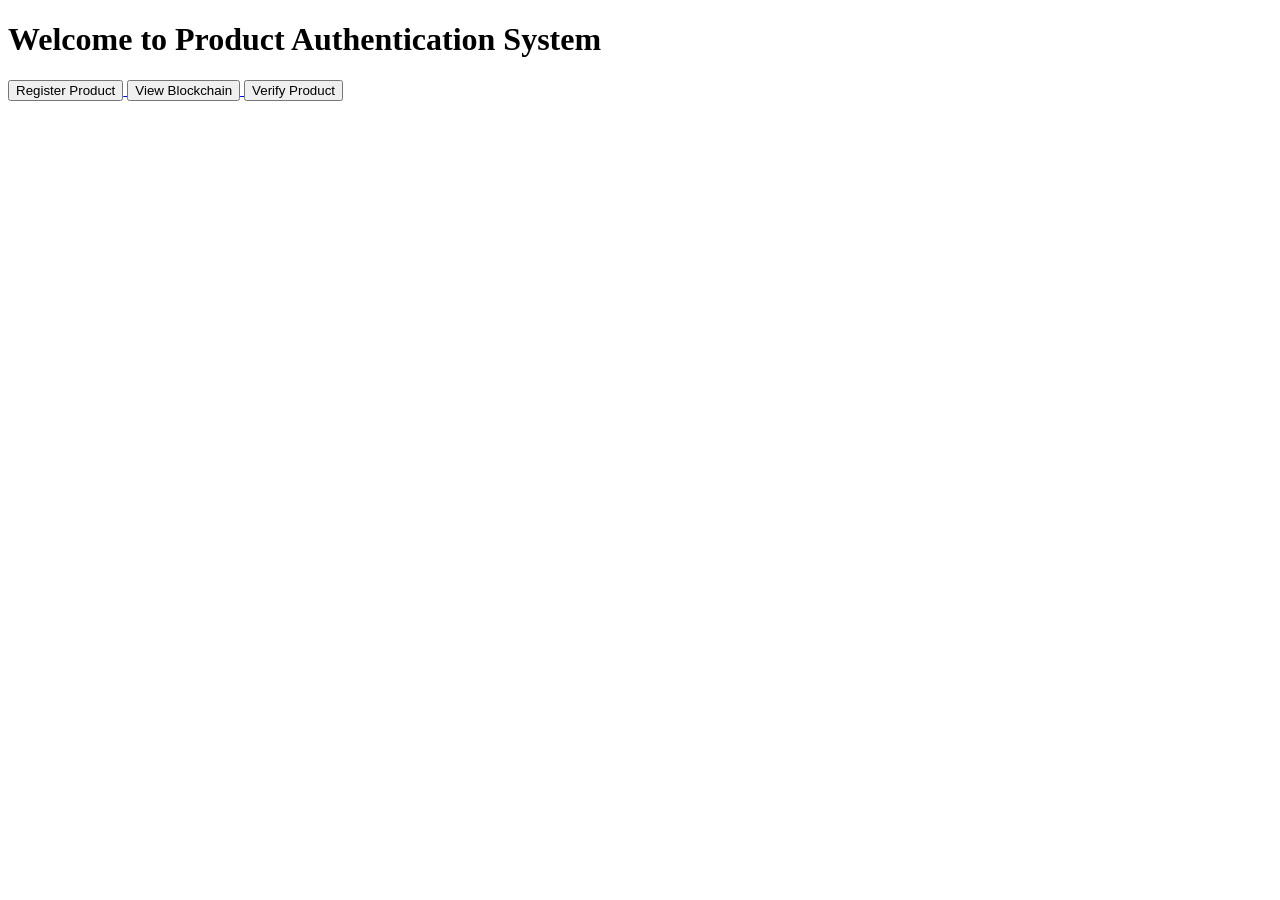
<file: templates/index.html>
<!DOCTYPE html>
<html>
<head>
    <title>Blockchain Product Verification</title>
</head>
<body>

    <h1>Welcome to Product Authentication System</h1>

    <a href="/register">
    <button>Register Product</button>
</a>

<a href="/blockchain">
    <button>View Blockchain</button>
</a>

<a href="/verify">
    <button>Verify Product</button>
</a>
</body>
</html>
</file>
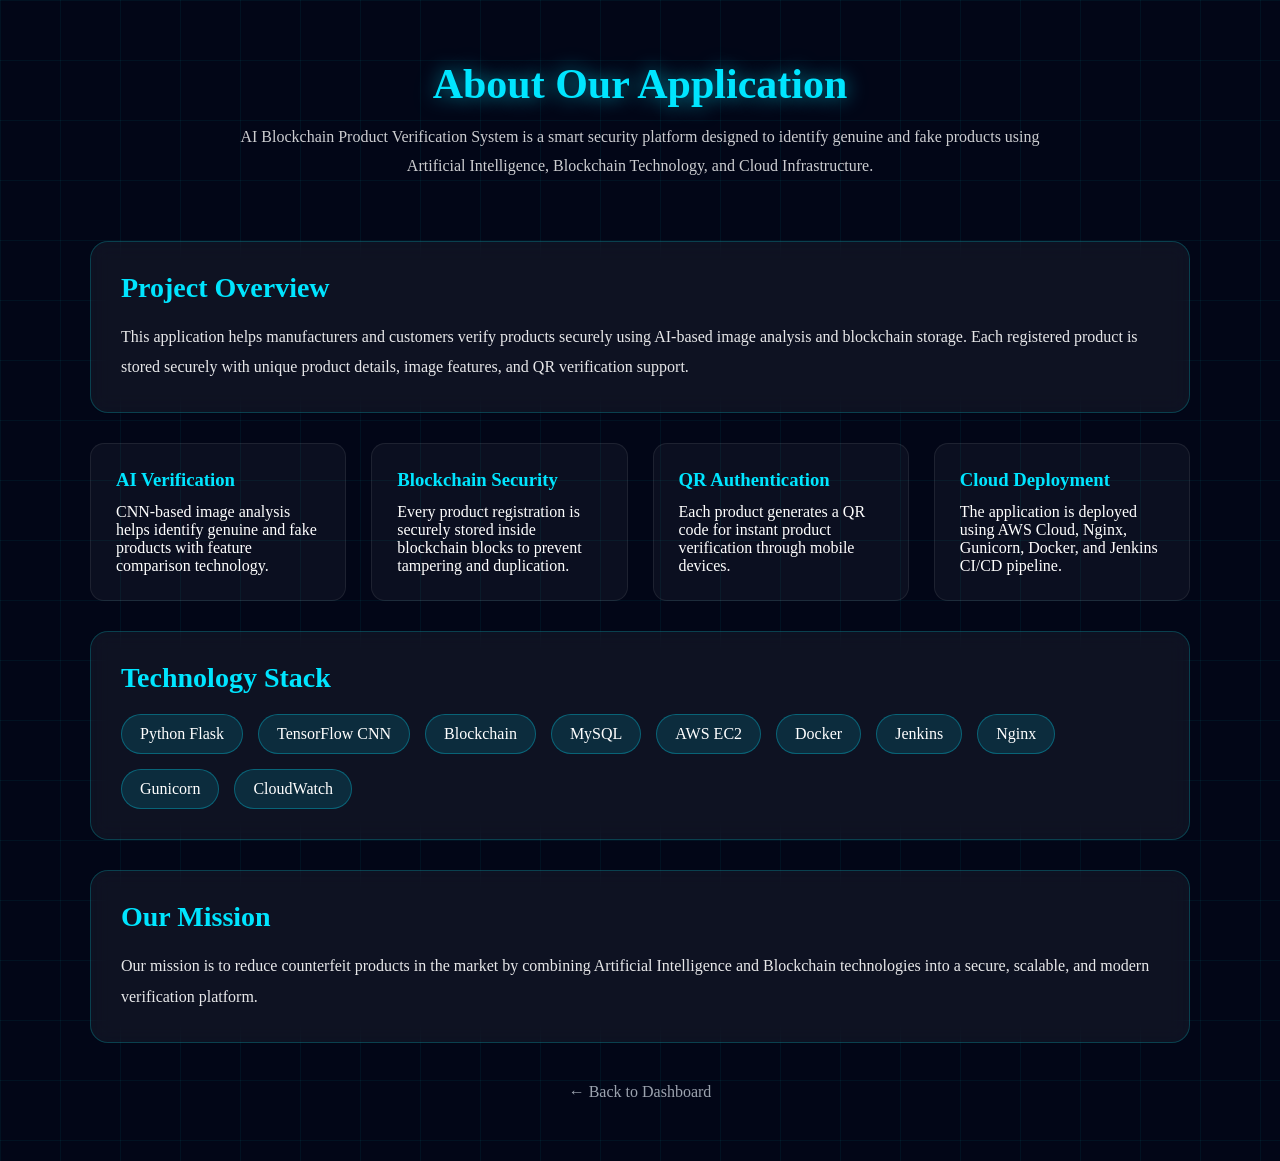
<file: templates/about.html>
<!DOCTYPE html>
<html>

<head>

<title>About | AI Blockchain Product Verification</title>

<meta name="viewport" content="width=device-width, initial-scale=1.0">

<style>

*{
margin:0;
padding:0;
box-sizing:border-box;
font-family:Segoe UI;
}

body{
background:#020617;
color:white;
overflow-x:hidden;
min-height:100vh;
}

/* CYBER GRID */

body::before{
content:"";
position:fixed;
width:200%;
height:200%;
background-image:
linear-gradient(rgba(0,255,255,0.05) 1px, transparent 1px),
linear-gradient(90deg, rgba(0,255,255,0.05) 1px, transparent 1px);
background-size:60px 60px;
animation:gridMove 25s linear infinite;
z-index:-1;
}

@keyframes gridMove{
0%{transform:translate(0,0)}
100%{transform:translate(-200px,-200px)}
}

/* HEADER */

.header{
text-align:center;
padding:60px 20px 30px;
}

.header h1{
font-size:42px;
color:#00e5ff;
text-shadow:0 0 20px rgba(0,229,255,0.6);
margin-bottom:15px;
}

.header p{
max-width:800px;
margin:auto;
opacity:0.8;
line-height:1.8;
}

/* MAIN CONTAINER */

.container{
width:90%;
max-width:1100px;
margin:auto;
padding-bottom:60px;
}

/* CARD */

.card{
background:rgba(255,255,255,0.05);
border:1px solid rgba(0,255,255,0.2);
backdrop-filter:blur(10px);
padding:30px;
border-radius:18px;
margin-top:30px;
transition:0.4s;
}

.card:hover{
transform:translateY(-8px);
box-shadow:0 0 30px rgba(0,255,255,0.2);
}

/* TITLE */

.card h2{
color:#00e5ff;
margin-bottom:18px;
font-size:28px;
}

/* TEXT */

.card p{
line-height:1.9;
opacity:0.9;
}

/* FEATURE GRID */

.features{
display:grid;
grid-template-columns:repeat(auto-fit,minmax(250px,1fr));
gap:25px;
margin-top:30px;
}

.feature-box{
background:rgba(255,255,255,0.04);
padding:25px;
border-radius:14px;
border:1px solid rgba(255,255,255,0.08);
transition:0.3s;
}

.feature-box:hover{
transform:scale(1.04);
border-color:#00e5ff;
}

.feature-box h3{
margin-bottom:12px;
color:#00e5ff;
}

/* TECH STACK */

.stack{
display:flex;
flex-wrap:wrap;
gap:15px;
margin-top:20px;
}

.stack span{
padding:10px 18px;
border-radius:30px;
background:rgba(0,229,255,0.12);
border:1px solid rgba(0,229,255,0.3);
}

/* BACK BUTTON */

.back{
display:block;
text-align:center;
margin-top:40px;
text-decoration:none;
color:#9ca3af;
font-size:16px;
}

.back:hover{
color:#00e5ff;
}

/* MOBILE */

@media(max-width:600px){

.header h1{
font-size:30px;
}

.card{
padding:22px;
}

.card h2{
font-size:24px;
}

}

</style>

</head>

<body>

<div class="header">

<h1>About Our Application</h1>

<p>
AI Blockchain Product Verification System is a smart security platform
designed to identify genuine and fake products using Artificial Intelligence,
Blockchain Technology, and Cloud Infrastructure.
</p>

</div>

<div class="container">

<div class="card">

<h2>Project Overview</h2>

<p>
This application helps manufacturers and customers verify products
securely using AI-based image analysis and blockchain storage.
Each registered product is stored securely with unique product details,
image features, and QR verification support.
</p>

</div>

<div class="features">

<div class="feature-box">
<h3>AI Verification</h3>
<p>
CNN-based image analysis helps identify genuine and fake products
with feature comparison technology.
</p>
</div>

<div class="feature-box">
<h3>Blockchain Security</h3>
<p>
Every product registration is securely stored inside blockchain blocks
to prevent tampering and duplication.
</p>
</div>

<div class="feature-box">
<h3>QR Authentication</h3>
<p>
Each product generates a QR code for instant product verification
through mobile devices.
</p>
</div>

<div class="feature-box">
<h3>Cloud Deployment</h3>
<p>
The application is deployed using AWS Cloud, Nginx, Gunicorn,
Docker, and Jenkins CI/CD pipeline.
</p>
</div>

</div>

<div class="card">

<h2>Technology Stack</h2>

<div class="stack">

<span>Python Flask</span>
<span>TensorFlow CNN</span>
<span>Blockchain</span>
<span>MySQL</span>
<span>AWS EC2</span>
<span>Docker</span>
<span>Jenkins</span>
<span>Nginx</span>
<span>Gunicorn</span>
<span>CloudWatch</span>

</div>

</div>

<div class="card">

<h2>Our Mission</h2>

<p>
Our mission is to reduce counterfeit products in the market
by combining Artificial Intelligence and Blockchain technologies
into a secure, scalable, and modern verification platform.
</p>

</div>

<a class="back" href="/dashboard">
← Back to Dashboard
</a>

</div>

</body>
</html>
</file>
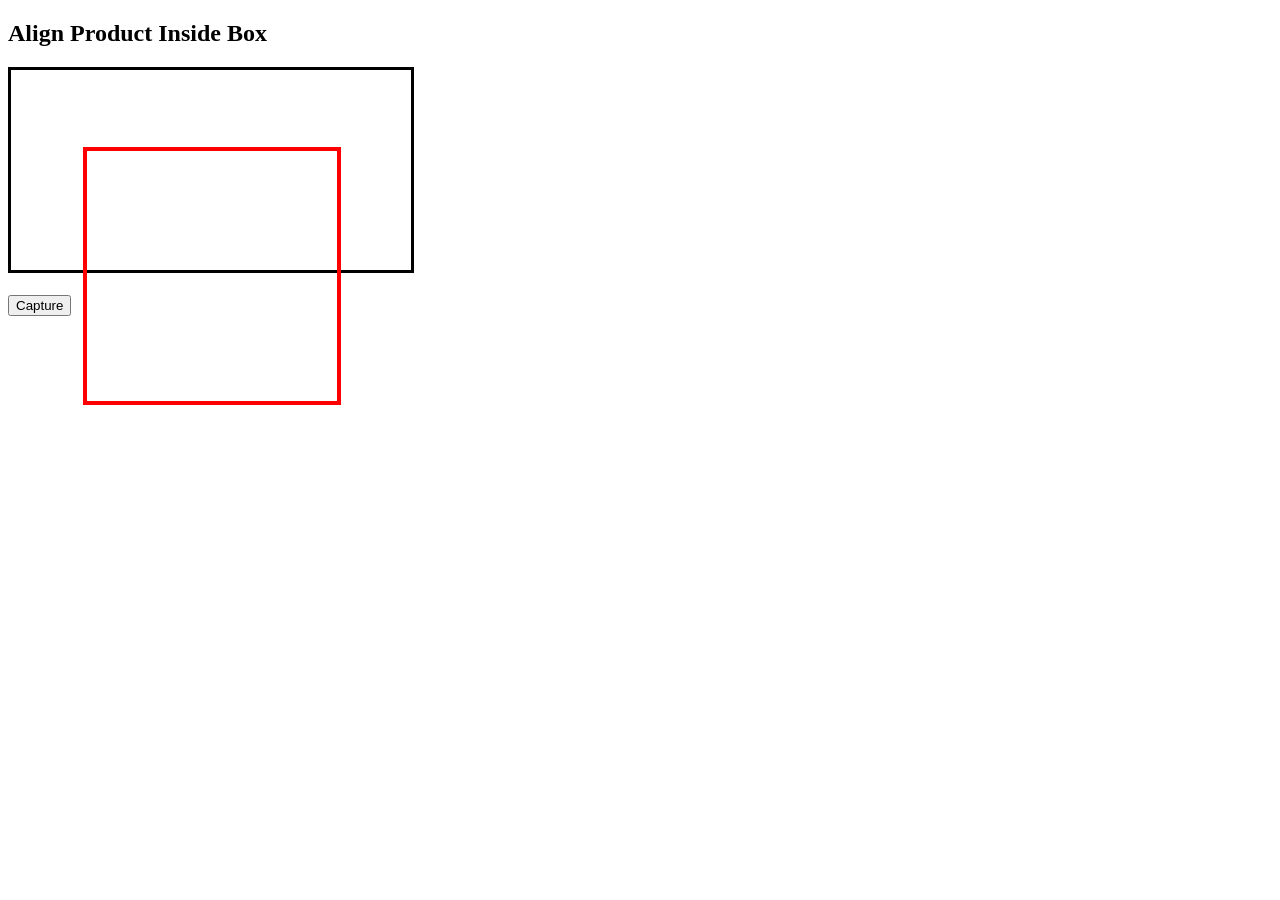
<file: templates/camera_capture.html>
<!DOCTYPE html>
<html>
<head>
<title>Capture Product</title>

<style>

#video{
width:400px;
border:3px solid black;
}

#overlay{
position:absolute;
border:4px solid red;
width:250px;
height:250px;
top:80px;
left:75px;
pointer-events:none;
}

</style>
</head>

<body>

<h2>Align Product Inside Box</h2>

<div style="position:relative">

<video id="video" autoplay></video>
<div id="overlay"></div>

</div>

<br>

<button onclick="capture()">Capture</button>

<canvas id="canvas" style="display:none;"></canvas>

<script>

const video = document.getElementById('video');

navigator.mediaDevices.getUserMedia({ video:true })
.then(stream=>{
video.srcObject = stream;
});

function capture(){

let canvas = document.getElementById('canvas');
let ctx = canvas.getContext('2d');

canvas.width = 250;
canvas.height = 250;

ctx.drawImage(video,75,80,250,250,0,0,250,250);

let image = canvas.toDataURL("image/png");

console.log(image);

}

</script>

</body>
</html>
</file>
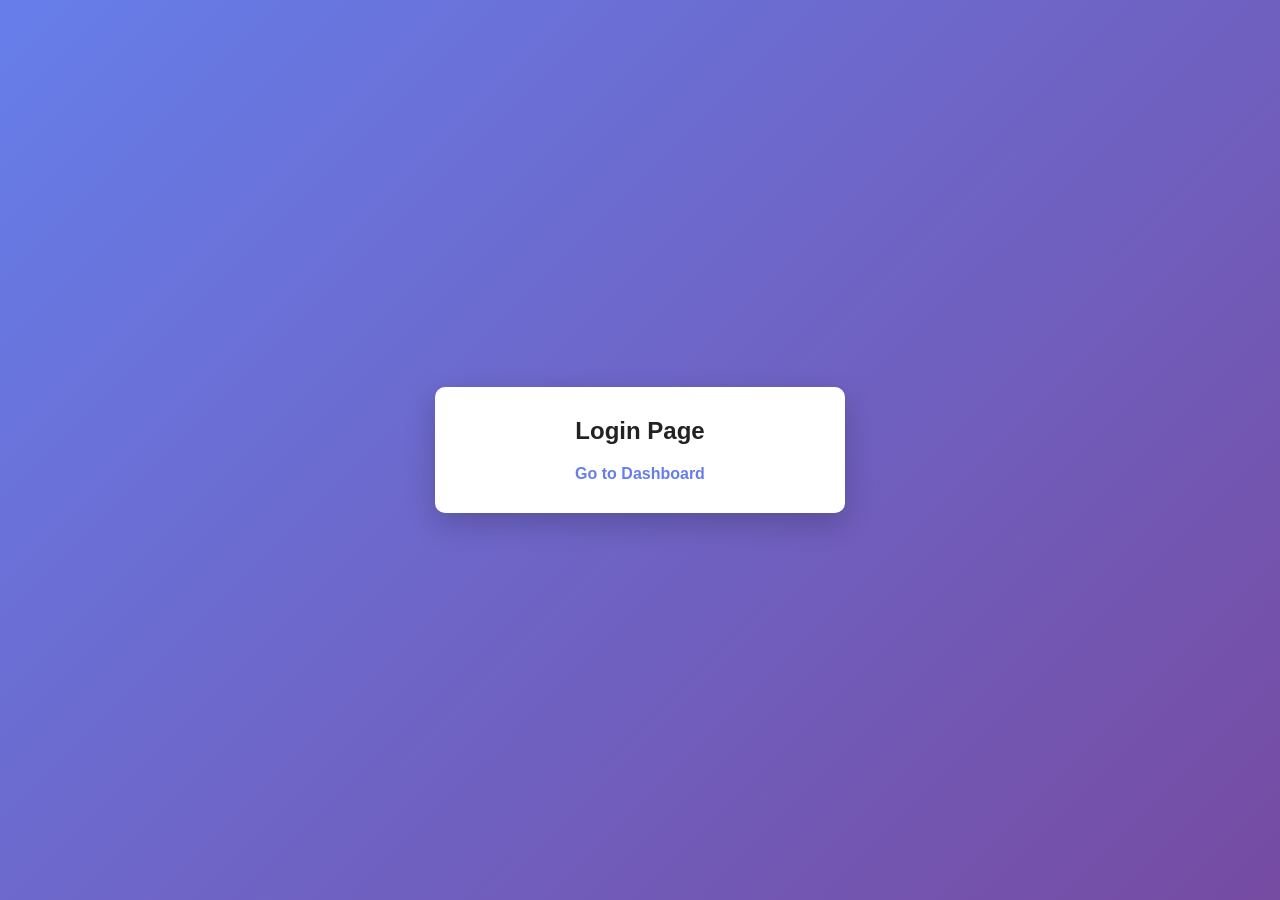
<file: templates/login.html>
<!DOCTYPE html>
<html>
<head>
<title>Login</title>
<meta name="viewport" content="width=device-width, initial-scale=1.0">

<style>
body{
  margin:0;
  height:100vh;
  display:flex;
  justify-content:center;
  align-items:center;
  background:linear-gradient(135deg,#667eea,#764ba2);
  font-family:Arial, sans-serif;
}

.box{
  background:white;
  width:350px;
  padding:30px;
  border-radius:10px;
  text-align:center;
  box-shadow:0 10px 30px rgba(0,0,0,0.2);
}

h2{
  margin-top:0;
  color:#222;
}

a{
  color:#667eea;
  text-decoration:none;
  font-weight:bold;
}

a:hover{
  text-decoration:underline;
}
</style>
</head>

<body>

<div class="box">
  <h2>Login Page</h2>
  <a href="/dashboard">Go to Dashboard</a>
</div>

</body>
</html>
</file>
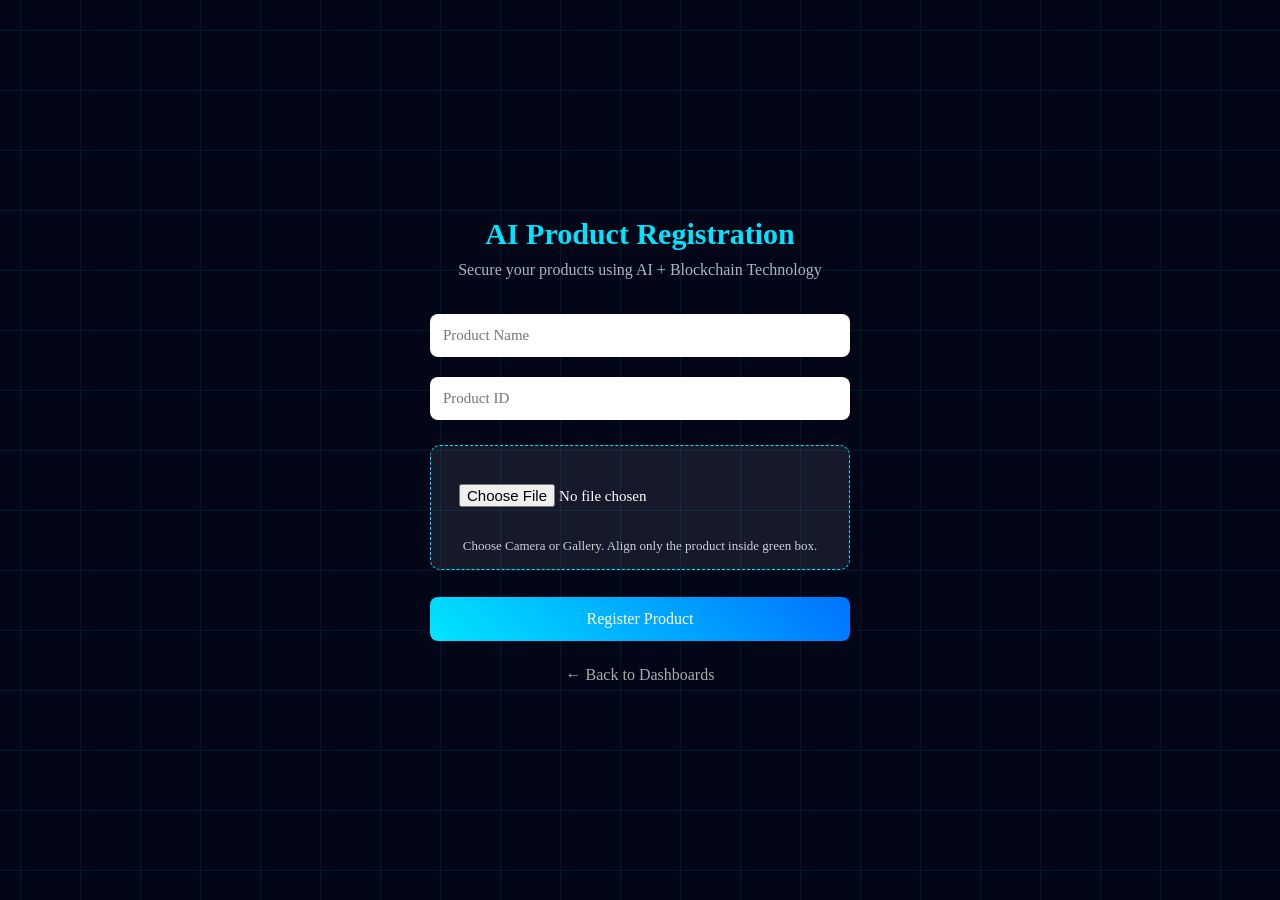
<file: templates/register_product.html>
<!DOCTYPE html>
<html>
<head>
<title>AI Product Registration</title>
<meta name="viewport" content="width=device-width, initial-scale=1.0">

<style>
*{
margin:0;
padding:0;
box-sizing:border-box;
font-family:Segoe UI;
}

body{
min-height:100vh;
display:flex;
justify-content:center;
align-items:center;
background:#020617;
color:white;
overflow-x:hidden;
padding:20px;
}

body::before{
content:"";
position:fixed;
width:200%;
height:200%;
background-image:
linear-gradient(rgba(0,255,255,0.08) 1px, transparent 1px),
linear-gradient(90deg, rgba(0,255,255,0.08) 1px, transparent 1px);
background-size:60px 60px;
animation:gridMove 25s linear infinite;
z-index:-1;
}

@keyframes gridMove{
0%{transform:translate(0,0)}
100%{transform:translate(-200px,-200px)}
}

.main-ui{
width:100%;
max-width:420px;
text-align:center;
z-index:5;
}

h1{
font-size:30px;
margin-bottom:10px;
color:#00e5ff;
}

.slogan{
opacity:0.7;
margin-bottom:25px;
}

input{
width:100%;
padding:13px;
margin:10px 0;
border:none;
border-radius:8px;
outline:none;
font-size:15px;
}

.file-box{
background:rgba(255,255,255,0.08);
border:1px dashed #00e5ff;
padding:15px;
border-radius:10px;
margin:15px 0;
}

.preview-area{
display:none;
margin-top:15px;
}

.crop-box{
position:relative;
width:100%;
height:260px;
overflow:hidden;
border:2px solid #00e5ff;
border-radius:12px;
background:#000;
}

.crop-box img{
width:100%;
height:100%;
object-fit:cover;
}

.scan-frame{
position:absolute;
top:10%;
left:8%;
width:84%;
height:80%;
border:3px solid #00ff88;
box-shadow:0 0 0 9999px rgba(0,0,0,0.45);
border-radius:12px;
pointer-events:none;
}

.note{
font-size:13px;
opacity:0.8;
margin-top:8px;
}

button{
width:100%;
padding:13px;
border:none;
border-radius:8px;
background:linear-gradient(45deg,#00e5ff,#0072ff);
color:white;
font-size:16px;
cursor:pointer;
margin-top:12px;
}

button:hover{
box-shadow:0 0 20px #00e5ff;
}

.back{
display:block;
margin-top:25px;
color:#aaa;
text-decoration:none;
}

.back:hover{
color:white;
}
</style>
</head>

<body>

<div class="main-ui">

<h1>AI Product Registration</h1>

<p class="slogan">
Secure your products using AI + Blockchain Technology
</p>

<form method="POST" enctype="multipart/form-data" id="registerForm">

<input 
type="text"
name="product_name"
placeholder="Product Name"
required>

<input 
type="text"
name="product_id"
placeholder="Product ID"
required>

<div class="file-box">
<input 
type="file"
id="productImage"
name="product_image"
accept="image/*"
required>

<p class="note">
Choose Camera or Gallery. Align only the product inside green box.
</p>
</div>

<div class="preview-area" id="previewArea">
<div class="crop-box">
<img id="previewImage">
<div class="scan-frame"></div>
</div>
<p class="note">
Product should inside the green box.
</p>
</div>

<button type="submit">
Register Product
</button>

</form>

<a class="back" href="/dashboard">
← Back to Dashboards
</a>

</div>

<script>
const productImage = document.getElementById("productImage");
const previewArea = document.getElementById("previewArea");
const previewImage = document.getElementById("previewImage");

productImage.addEventListener("change", function(){

    const file = this.files[0];

    if(file){
        const reader = new FileReader();

        reader.onload = function(e){
            previewImage.src = e.target.result;
            previewArea.style.display = "block";
        }

        reader.readAsDataURL(file);
    }

});
</script>

</body>
</html>
</file>
